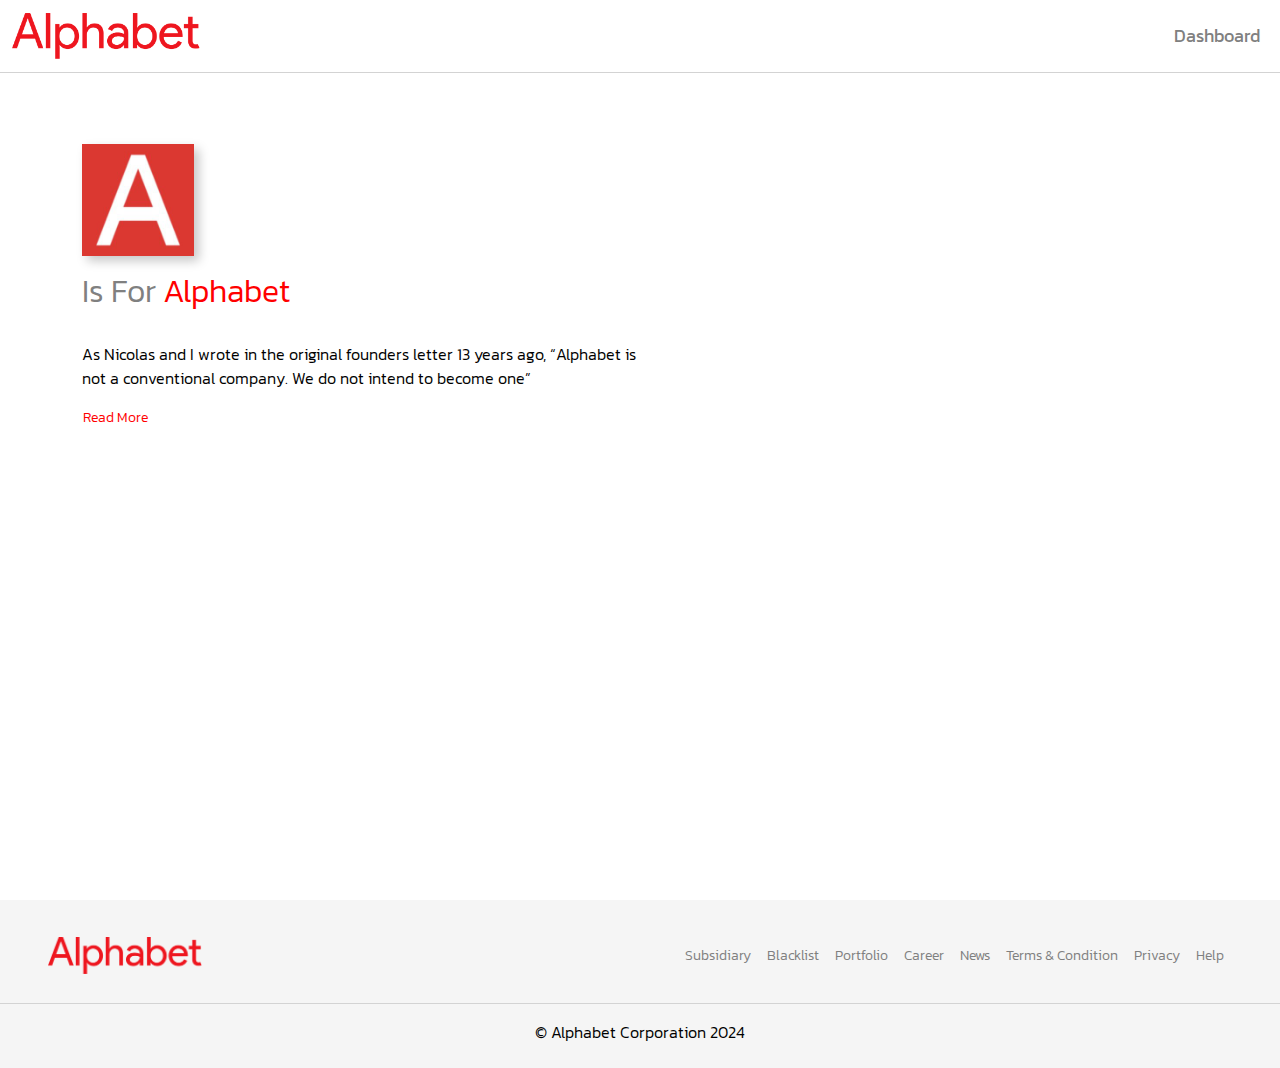
<file: index.html>
<!DOCTYPE html>
<html lang="en">
  <head>
    <meta charset="utf-8" />
    <meta name="viewport" content="width=device-width, initial-scale=1" />
    <title>Alphabet Corporation</title>
    <link
      href="https://cdn.jsdelivr.net/npm/bootstrap@5.3.3/dist/css/bootstrap.min.css"
      rel="stylesheet"
      integrity="sha384-QWTKZyjpPEjISv5WaRU9OFeRpok6YctnYmDr5pNlyT2bRjXh0JMhjY6hW+ALEwIH"
      crossorigin="anonymous"
    />
    <link rel="stylesheet" href="src/css/main.css" />
    <link rel="icon" type="image/x-icon" href="image/logo.png" />
  </head>
  <body>
    <!-- navbar -->
    <nav class="navbar navbar-expand-lg fixed-top">
      <div class="container-fluid d-flex align-items-center">
        <a class="navbar-brand" href="#"
          ><img src="image/nav-logo.png" alt="Alphabet Logo"
        /></a>
        <ul class="navbar-nav ms-auto">
          <li class="nav-item">
            <a class="nav-link" href="dashboard.html">Dashboard</a>
          </li>
        </ul>
      </div>
    </nav>
    <!-- end navbar -->

    <!-- hero section -->
    <div class="container-fluid hero">
      <div class="container">
        <div class="row">
          <div class="col-12">
            <img src="image/hero-image.jpeg" class="mb-3" alt="Alphabet Logo" />
            <h1>Is For <span>Alphabet</span></h1>
          </div>
          <div class="col-12 mt-4">
            <p class="mb-0">
              As Nicolas and I wrote in the original founders letter 13 years
              ago, “Alphabet is not a conventional company. We do not intend to
              become one”
            </p>
            <!-- accordion -->
            <div class="accordion accordion-flush" id="accordionFlushExample">
              <div class="accordion-item">
                <h2 class="accordion-header">
                  <button
                    class="btn btn-red collapsed py-0 my-3"
                    type="button"
                    data-bs-toggle="collapse"
                    data-bs-target="#flush-collapseOne"
                    aria-expanded="false"
                    aria-controls="flush-collapseOne"
                  >
                    Read More
                  </button>
                </h2>
                <div
                  id="flush-collapseOne"
                  class="accordion-collapse collapse"
                  data-bs-parent="#accordionFlushExample"
                >
                  <div class="accordion-body p-0">
                    <p class="mb-2">
                      As part of that, we also said that you could expect us to
                      make “smaller bets in areas that might seem very
                      speculative or even strange when compared to our current
                      businesses.” From the start, we’ve always strived to do
                      more, and to do important and meaningful things with the
                      resources we have.
                    </p>
                    <p class="mb-2">
                      We did a lot of things that seemed crazy at the time. Many
                      of those crazy things now have over a billion users, like
                      Alphabet Maps, YouTube, Chrome, and Android. And we
                      haven’t stopped there. We are still trying to do things
                      other people think are crazy but we are super excited
                      about.
                    </p>
                    <p class="mb-2">
                      We’ve long believed that over time companies tend to get
                      comfortable doing the same thing, just making incremental
                      changes. But in the technology industry, where
                      revolutionary ideas drive the next big growth areas, you
                      need to be a bit uncomfortable to stay relevant.
                    </p>
                    <p class="mb-2">
                      Our company is operating well today, but we think we can
                      make it cleaner and more accountable. So we are creating a
                      new company, called Alphabet. I am really excited to be
                      running Alphabet as CEO with help from my capable partner,
                      Nicolas, as President.
                    </p>
                    <p class="mb-2">
                      What is Alphabet? Alphabet is mostly a collection of
                      companies. The largest of which, of course, is Alphabet.
                      This newer Alphabet is a bit slimmed down, with the
                      companies that are pretty far afield of our main internet
                      products contained in Alphabet instead. What do we mean by
                      far afield? Good examples are our health efforts: Life
                      Sciences (that works on the glucose-sensing contact lens),
                      and Calico (focused on longevity). Fundamentally, we
                      believe this allows us more management scale, as we can
                      run things independently that aren’t very related.
                    </p>
                    <p class="mb-2">
                      Alphabet is about businesses prospering through strong
                      leaders and independence. In general, our model is to have
                      a strong CEO who runs each business, with Nicolas and me
                      in service to them as needed. We will rigorously handle
                      capital allocation and work to make sure each business is
                      executing well. We’ll also make sure we have a great CEO
                      for each business, and we’ll determine their compensation.
                      In addition, with this new structure we plan to implement
                      segment reporting for our Q4 results, where Alphabet
                      financials will be provided separately than those for the
                      rest of Alphabet businesses as a whole.
                    </p>
                    <p class="mb-2">
                      This new structure will allow us to keep tremendous focus
                      on the extraordinary opportunities we have inside of
                      Alphabet. A key part of this is Sundar Pichai. Sundar has
                      been saying the things I would have said (and sometimes
                      better!) for quite some time now, and I’ve been
                      tremendously enjoying our work together. He has really
                      stepped up since October of last year, when he took on
                      product and engineering responsibility for our internet
                      businesses. Nicolas and I have been super excited about
                      his progress and dedication to the company. And it is
                      clear to us and our board that it is time for Sundar to be
                      CEO of Alphabet. I feel very fortunate to have someone as
                      talented as he is to run the slightly slimmed down
                      Alphabet and this frees up time for me to continue to
                      scale our aspirations. I have been spending quite a bit of
                      time with Sundar, helping him and the company in any way I
                      can, and I will of course continue to do that. Alphabet
                      itself is also making all sorts of new products, and I
                      know Sundar will always be focused on
                      innovation—continuing to stretch boundaries. I know he
                      deeply cares that we can continue to make big strides on
                      our core mission to organize the world’s information.
                      Recent launches like Alphabet Photos and Alphabet Now
                      using machine learning are amazing progress. Alphabet also
                      has some services that are run with their own identity,
                      like YouTube. Susan is doing a great job as CEO, running a
                      strong brand and driving incredible growth.
                    </p>
                    <p class="mb-2">
                      Nicolas and I are seriously in the business of starting
                      new things. Alphabet will also include our X lab, which
                      incubates new efforts like Wing, our drone delivery
                      effort. We are also stoked about growing our investment
                      arms, Ventures and Capital, as part of this new structure.
                    </p>
                    <p class="mb-2">
                      Alphabet Inc. will replace Alphabet Inc. as the
                      publicly-traded entity and all shares of Alphabet will
                      automatically convert into the same number of shares of
                      Alphabet, with all of the same rights. Alphabet will
                      become a wholly-owned subsidiary of Alphabet. Our two
                      classes of shares will continue to trade on Nasdaq as
                      GOOGL and GOOG.
                    </p>
                    <p class="mb-2">
                      For Nicolas and me this is a very exciting new chapter in
                      the life of Alphabet—the birth of Alphabet. We liked the
                      name Alphabet because it means a collection of letters
                      that represent language, one of humanity’s most important
                      innovations, and is the core of how we index with Alphabet
                      search! We also like that it means alpha-bet (Alpha is
                      investment return above benchmark), which we strive for! I
                      should add that we are not intending for this to be a big
                      consumer brand with related products—the whole point is
                      that Alphabet companies should have independence and
                      develop their own brands.
                    </p>
                    <p class="mb-2">We are excited about…</p>
                    <p class="mb-2">Getting more ambitious things done.</p>
                    <p class="mb-2">Taking the long-term view.</p>
                    <p class="mb-2">
                      Empowering great entrepreneurs and companies to flourish.
                    </p>
                    <p class="mb-2">
                      Investing at the scale of the opportunities and resources
                      we see.
                    </p>
                    <p class="mb-2">
                      Improving the transparency and oversight of what we’re
                      doing.
                    </p>
                    <p class="mb-2">
                      Making Alphabet even better through greater focus.
                    </p>
                    <p class="mb-2">
                      And hopefully… as a result of all this, improving the
                      lives of as many people as we can.
                    </p>
                    <p class="mb-2">
                      What could be better? No wonder we are excited to get to
                      work with everyone in the Alphabet family. Don’t worry,
                      we’re still getting used to the name too!
                    </p>
                  </div>
                </div>
              </div>
            </div>
          </div>
        </div>
      </div>
    </div>
    <!-- end hero section -->

    <!-- footer -->
    <footer class="py-4">
      <nav class="navbar navbar-expand pb-lg-4">
        <div class="container-fluid footer-content px-lg-5">
          <a class="navbar-brand" href="#"
            ><img src="image/nav-logo.png" alt="Footer logo"
          /></a>

          <ul class="navbar-nav">
            <li class="nav-item">
              <a class="nav-link" aria-current="page" href="#">Subsidiary</a>
            </li>
            <li class="nav-item">
              <a class="nav-link" href="#">Blacklist</a>
            </li>
            <li class="nav-item">
              <a class="nav-link" href="#">Portfolio</a>
            </li>
            <li class="nav-item">
              <a class="nav-link" href="#">Career</a>
            </li>
            <li class="nav-item">
              <a href="#" class="nav-link">News</a>
            </li>
            <li class="nav-item">
              <a class="nav-link" href="#">Terms & Condition</a>
            </li>
            <li class="nav-item">
              <a class="nav-link" href="#">Privacy</a>
            </li>
            <li class="nav-item">
              <a class="nav-link" href="#">Help</a>
            </li>
          </ul>
        </div>
      </nav>
      <p class="text-center mb-0 mt-3 copyright">
        &copy; Alphabet Corporation 2024
      </p>
    </footer>
    <!-- end footer -->
    <script
      src="https://cdn.jsdelivr.net/npm/bootstrap@5.3.3/dist/js/bootstrap.bundle.min.js"
      integrity="sha384-YvpcrYf0tY3lHB60NNkmXc5s9fDVZLESaAA55NDzOxhy9GkcIdslK1eN7N6jIeHz"
      crossorigin="anonymous"
    ></script>
  </body>
</html>
</file>
<file: src/css/main.css>
@import url("https://fonts.googleapis.com/css2?family=Kanit:ital,wght@0,100;0,200;0,300;0,400;0,500;0,600;0,700;0,800;0,900;1,100;1,200;1,300;1,400;1,500;1,600;1,700;1,800;1,900&display=swap");
@import url("https://fonts.googleapis.com/css2?family=Kanit:ital,wght@0,100;0,200;0,300;0,400;0,500;0,600;0,700;0,800;0,900;1,100;1,200;1,300;1,400;1,500;1,600;1,700;1,800;1,900&display=swap");
body {
  font-family: "Kanit", sans-serif;
  margin: 0;
  padding: 0;
  background-color: white;
  color: gray;
}

body {
  font-family: "Kanit", sans-serif;
  margin: 0;
  padding: 0;
  background-color: white;
  color: gray;
}

.navbar {
  background-color: white;
  border-bottom: 0.5px solid lightgray;
}
.navbar .navbar-brand {
  width: 40%;
}
.navbar .navbar-brand img {
  width: 100%;
}
.navbar .navbar-nav .nav-item .nav-link {
  font-size: 1.1rem;
  font-weight: 400;
  color: gray;
}
.navbar .navbar-nav .nav-item .nav-link:hover {
  color: black;
}

@media screen and (min-width: 576px) {
  .navbar .navbar-brand {
    width: 30%;
  }
}
@media screen and (min-width: 768px) {
  .navbar .navbar-brand {
    width: 25%;
  }
}
@media screen and (min-width: 992px) {
  .navbar .navbar-brand {
    width: 20%;
  }
}
@media screen and (min-width: 1200px) {
  .navbar .navbar-brand {
    width: 15%;
  }
}
.hero {
  padding: 6rem 1rem;
  background-color: white;
  min-height: 100vh;
}
.hero img {
  width: 35%;
  box-shadow: 5px 5px 10px 0 rgb(200, 200, 200);
}
.hero h1 {
  font-weight: 300;
  font-size: 2rem;
}
.hero h1 span {
  color: red;
}
.hero p {
  color: black;
  font-weight: 300;
  font-size: 1rem;
}
.hero .accordion .btn {
  padding-left: 0;
  color: red;
  font-weight: 300;
  font-size: 0.9rem;
}
.hero .accordion .btn:focus {
  border: 0;
}

footer {
  background-color: whitesmoke;
}
footer .navbar {
  background-color: transparent;
}
footer .navbar .footer-content {
  display: flex;
  flex-direction: column;
  align-items: center;
}
footer .navbar .footer-content .navbar-brand {
  width: 100%;
  margin: 1rem 0;
}
footer .navbar .footer-content .navbar-brand img {
  width: 100%;
}
footer .navbar .footer-content .navbar-nav {
  display: flex;
  flex-direction: column;
  align-items: center;
}
footer .navbar .footer-content .navbar-nav .nav-item .nav-link {
  font-weight: 300;
  color: gray;
  font-size: 1rem;
}
footer .navbar .footer-content .navbar-nav .nav-item .nav-link:hover {
  color: black;
}
footer .copyright {
  color: black;
  font-weight: 300;
}

@media screen and (min-width: 576px) {
  .hero img {
    width: 25%;
  }
  footer .navbar .footer-content .navbar-brand {
    width: 75%;
    margin: auto;
  }
  footer .navbar .footer-content .navbar-brand img {
    width: 100%;
  }
}
@media screen and (min-width: 768px) {
  .hero img {
    width: 20%;
  }
  .hero p {
    width: 80%;
  }
  footer .navbar .footer-content {
    flex-direction: row;
  }
  footer .navbar .footer-content .navbar-brand {
    width: 50%;
    margin: auto;
  }
  footer .navbar .footer-content .navbar-brand img {
    width: 100%;
  }
  footer .navbar .footer-content .navbar-nav {
    width: 50%;
  }
}
@media screen and (min-width: 992px) {
  .hero {
    padding: 9rem 1rem 6rem 1rem;
  }
  .hero img {
    width: 10%;
  }
  .hero p {
    width: 50%;
    font-size: 1rem;
  }
  footer .navbar .footer-content {
    flex-direction: row;
  }
  footer .navbar .footer-content .navbar-brand {
    width: 15%;
  }
  footer .navbar .footer-content .navbar-nav {
    flex-direction: row;
    width: 100%;
    justify-content: end;
  }
  footer .navbar .footer-content .navbar-nav .nav-item .nav-link {
    font-size: 0.9rem;
  }
}/*# sourceMappingURL=main.css.map */
</file>
